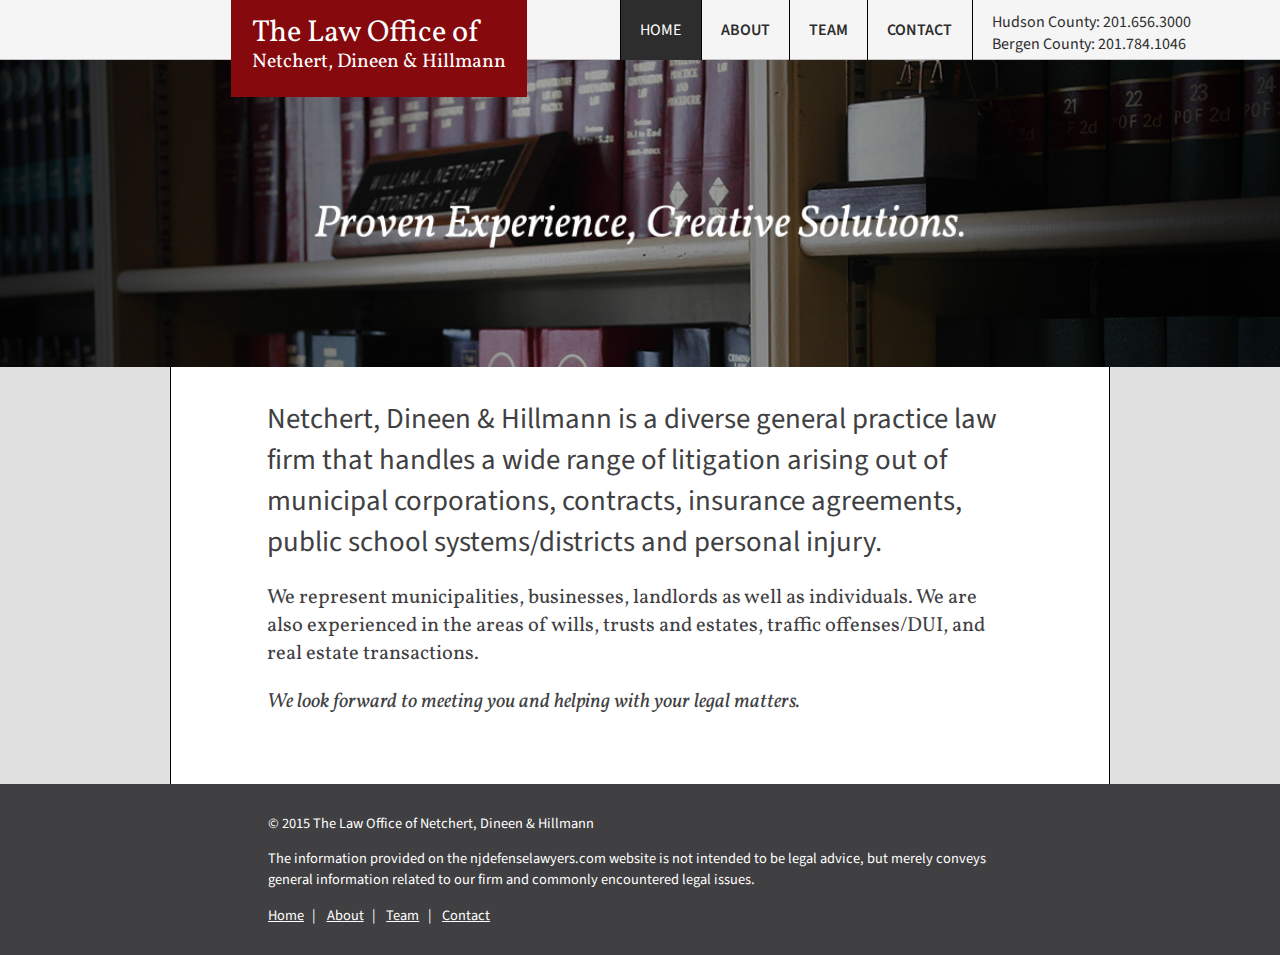
<file: index.html>
<!doctype html>
<html>
  <head>
    <title>The Law Office of Netchert, Dineen & Hillmann</title>
    <meta charset="utf8">
    <link href='http://fonts.googleapis.com/css?family=Source+Sans+Pro:400,600,700|Vollkorn:400italic,400,700' rel='stylesheet' type='text/css'>
    <link href="style.css" rel="stylesheet" type="text/css">
    <!--[if lt IE 9]>
      <script src="bower_components/html5shiv/html5shiv.js"></script>
    <![endif]-->
    <link rel="apple-touch-icon" sizes="57x57" href="/apple-touch-icon-57x57.png">
    <link rel="apple-touch-icon" sizes="114x114" href="/apple-touch-icon-114x114.png">
    <link rel="apple-touch-icon" sizes="72x72" href="/apple-touch-icon-72x72.png">
    <link rel="apple-touch-icon" sizes="144x144" href="/apple-touch-icon-144x144.png">
    <link rel="apple-touch-icon" sizes="60x60" href="/apple-touch-icon-60x60.png">
    <link rel="apple-touch-icon" sizes="120x120" href="/apple-touch-icon-120x120.png">
    <link rel="apple-touch-icon" sizes="76x76" href="/apple-touch-icon-76x76.png">
    <link rel="apple-touch-icon" sizes="152x152" href="/apple-touch-icon-152x152.png">
    <link rel="apple-touch-icon" sizes="180x180" href="/apple-touch-icon-180x180.png">
    <link rel="icon" type="image/png" href="/favicon-192x192.png" sizes="192x192">
    <link rel="icon" type="image/png" href="/favicon-160x160.png" sizes="160x160">
    <link rel="icon" type="image/png" href="/favicon-96x96.png" sizes="96x96">
    <link rel="icon" type="image/png" href="/favicon-16x16.png" sizes="16x16">
    <link rel="icon" type="image/png" href="/favicon-32x32.png" sizes="32x32">
    <meta name="msapplication-TileColor" content="#b91d47">
    <meta name="msapplication-TileImage" content="/mstile-144x144.png">
    <meta name="viewport" content="width=device-width, initial-scale=1">
  </head>
  <body>
    <header>
      <div class="container">
        <h1>
          The Law Office of <br>
          <span class="names">Netchert, Dineen &amp; Hillmann</span>
        </h1>

        <input type="checkbox" id="menu-toggle">
        <label class="hamburger" for="menu-toggle"></label>

        <nav>
          <ul>
            <a href="/" class="current"><li>Home</li></a>
            <a href="about.html"><li>About</li></a>
            <a href="team.html"><li>Team</li></a>
            <a href="contact.html"><li>Contact</li></a>
            <li class="telephone vcard">
              Hudson County: <span class="tel">201.656.3000</span> <br>
              Bergen County: <span class="tel">201.784.1046</span>
            </li>
          </ul>
        </nav>
      </div>
    </header>

    <div class="masthead">
      <img src="hero.jpg" alt="Proven Experience, Creative Solutions">
    </div>

    <div class="main home container">
      <p class="lead">
        Netchert, Dineen & Hillmann is a diverse general practice law
        firm that handles a wide range of litigation arising out of
        municipal corporations, contracts, insurance agreements, public
        school systems/districts and personal injury.
      </p>

      <p>
        We represent municipalities, businesses, landlords as well as
        individuals. We are also experienced in the areas of wills,
        trusts and estates, traffic offenses/DUI, and real estate
        transactions.
      </p>

      <p class="closer">
        We look forward to meeting you and helping with your legal
        matters.
      </p>
    </div>

    <footer>
      <div class="footer container">
        <div class="copyright">The Law Office of Netchert, Dineen & Hillmann</div>

        <div class="disclaimer">
          The information provided on the njdefenselawyers.com website is
          not intended to be legal advice, but merely conveys general
          information related to our firm and commonly encountered legal
          issues.
        </div>

        <nav>
          <ul>
            <li><a href="/">Home</a></li>
            <li><a href="about.html">About</a></li>
            <li><a href="team.html">Team</a></li>
            <li class="last"><a href="contact.html">Contact</a></li>
          </ul>
        </nav>

      </div>
    </footer>

    <script src="fastclick.js"></script>
    <script>
      if ('addEventListener' in document) {
        document.addEventListener('DOMContentLoaded', function() {
          FastClick.attach(document.body);
        }, false);
      }
    </script>

  </body>
</html>
</file>
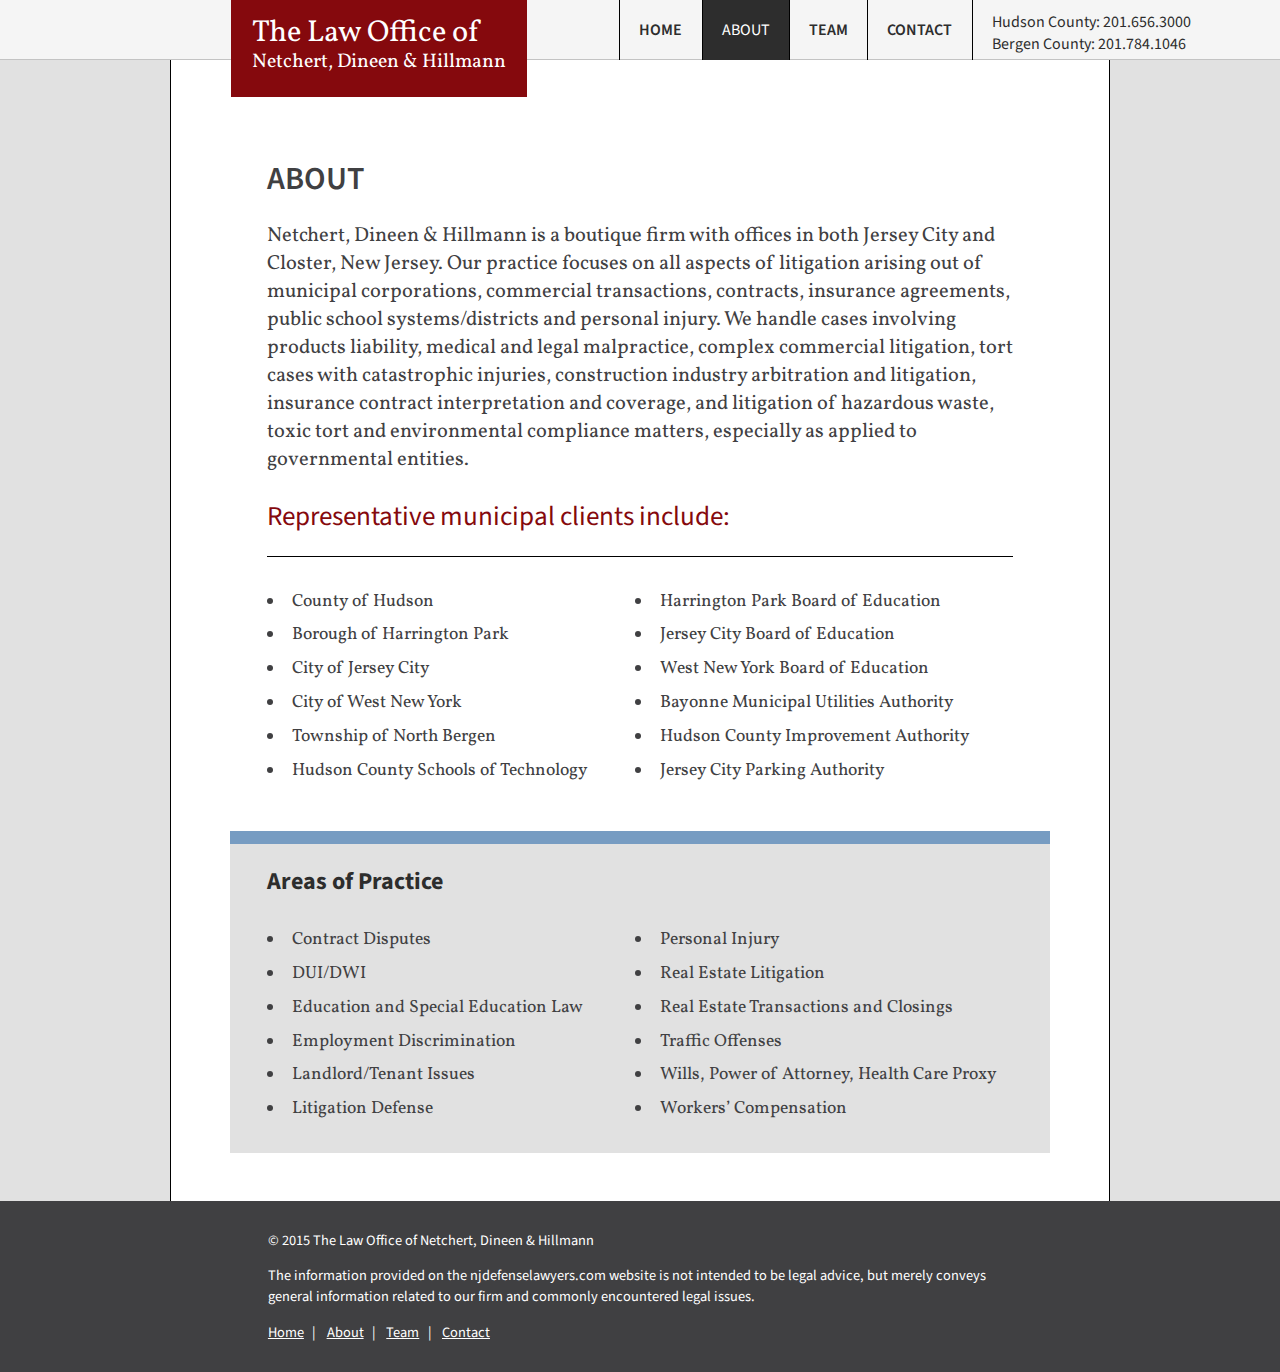
<file: about.html>
<!doctype html>
<html>
  <head>
    <title>The Law Office of Netchert, Dineen & Hillmann</title>
    <meta charset="utf8">
    <link href='http://fonts.googleapis.com/css?family=Source+Sans+Pro:400,600,700|Vollkorn:400italic,400,700' rel='stylesheet' type='text/css'>
    <link href="style.css" rel="stylesheet" type="text/css">
    <!--[if lt IE 9]>
      <script src="bower_components/html5shiv/html5shiv.js"></script>
    <![endif]-->
    <link rel="apple-touch-icon" sizes="57x57" href="/apple-touch-icon-57x57.png">
    <link rel="apple-touch-icon" sizes="114x114" href="/apple-touch-icon-114x114.png">
    <link rel="apple-touch-icon" sizes="72x72" href="/apple-touch-icon-72x72.png">
    <link rel="apple-touch-icon" sizes="144x144" href="/apple-touch-icon-144x144.png">
    <link rel="apple-touch-icon" sizes="60x60" href="/apple-touch-icon-60x60.png">
    <link rel="apple-touch-icon" sizes="120x120" href="/apple-touch-icon-120x120.png">
    <link rel="apple-touch-icon" sizes="76x76" href="/apple-touch-icon-76x76.png">
    <link rel="apple-touch-icon" sizes="152x152" href="/apple-touch-icon-152x152.png">
    <link rel="apple-touch-icon" sizes="180x180" href="/apple-touch-icon-180x180.png">
    <link rel="icon" type="image/png" href="/favicon-192x192.png" sizes="192x192">
    <link rel="icon" type="image/png" href="/favicon-160x160.png" sizes="160x160">
    <link rel="icon" type="image/png" href="/favicon-96x96.png" sizes="96x96">
    <link rel="icon" type="image/png" href="/favicon-16x16.png" sizes="16x16">
    <link rel="icon" type="image/png" href="/favicon-32x32.png" sizes="32x32">
    <meta name="msapplication-TileColor" content="#b91d47">
    <meta name="msapplication-TileImage" content="/mstile-144x144.png">
    <meta name="viewport" content="width=device-width, initial-scale=1">
  </head>
  <body>
    <header>
      <div class="container">
        <h1>
          The Law Office of <br>
          <span class="names">Netchert, Dineen & Hillmann</span>
        </h1>

        <input type="checkbox" id="menu-toggle">
        <label class="hamburger" for="menu-toggle"></label>

        <nav>
          <ul>
            <a href="/"><li>Home</li></a>
            <a href="about.html" class="current"><li>About</li></a>
            <a href="team.html"><li>Team</li></a>
            <a href="contact.html"><li>Contact</li></a>
            <li class="telephone vcard">
              Hudson County: <span class="tel">201.656.3000</span> <br>
              Bergen County: <span class="tel">201.784.1046</span>
            </li>
          </ul>
        </nav>
      </div>
    </header>

    <div class="main about container">
      <h1>About</h1>
      <p>
        Netchert, Dineen & Hillmann is a boutique firm with offices in
        both Jersey City and Closter, New Jersey. Our practice focuses
        on all aspects of litigation arising out of municipal
        corporations, commercial transactions, contracts, insurance
        agreements, public school systems/districts and personal
        injury. We handle cases involving products liability, medical
        and legal malpractice, complex commercial litigation, tort cases
        with catastrophic injuries, construction industry arbitration
        and litigation, insurance contract interpretation and coverage,
        and litigation of hazardous waste, toxic tort and environmental
        compliance matters, especially as applied to governmental
        entities.
      </p>

      <section class="clients">
        <h2>Representative municipal clients include:</h2>

        <ul class="client-list">
          <li>County of Hudson</li>
          <li>Borough of Harrington Park</li>
          <li>City of Jersey City</li>
          <li>City of West New York</li>
          <li>Township of North Bergen</li>
          <li>Hudson County Schools of Technology</li>
        </ul>

        <ul class="client-list">
          <li>Harrington Park Board of Education</li>
          <li>Jersey City Board of Education</li>
          <li>West New York Board of Education</li>
          <li>Bayonne Municipal Utilities Authority</li>
          <li>Hudson County Improvement Authority</li>
          <li>Jersey City Parking Authority</li>
        </ul>
      </section>

      <section class="areas-of-practice">
        <h2>Areas of Practice</h2>

        <ul class="areas">
          <li>Contract Disputes</li>
          <li>DUI/DWI</li>
          <li>Education and Special  Education Law</li>
          <li>Employment Discrimination</li>
          <li>Landlord/Tenant Issues </li>
          <li>Litigation Defense</li>
        </ul>

        <ul class="areas">
          <li>Personal Injury</li>
          <li>Real Estate Litigation</li>
          <li>Real Estate Transactions and Closings</li>
          <li>Traffic Offenses</li>
          <li>Wills, Power of Attorney, Health Care Proxy</li>
          <li>Workers’ Compensation</li>
        </ul>
      </section>

    </div>

    <footer>
      <div class="footer container">
        <div class="copyright">The Law Office of Netchert, Dineen & Hillmann</div>

        <div class="disclaimer">
          The information provided on the njdefenselawyers.com website is
          not intended to be legal advice, but merely conveys general
          information related to our firm and commonly encountered legal
          issues.
        </div>

        <nav>
          <ul>
            <li><a href="/">Home</a></li>
            <li><a href="about.html">About</a></li>
            <li><a href="team.html">Team</a></li>
            <li class="last"><a href="contact.html">Contact</a></li>
          </ul>
        </nav>

      </div>
    </footer>

    <script src="fastclick.js"></script>
    <script>
      if ('addEventListener' in document) {
        document.addEventListener('DOMContentLoaded', function() {
          FastClick.attach(document.body);
        }, false);
      }
    </script>

  </body>
</html>
</file>
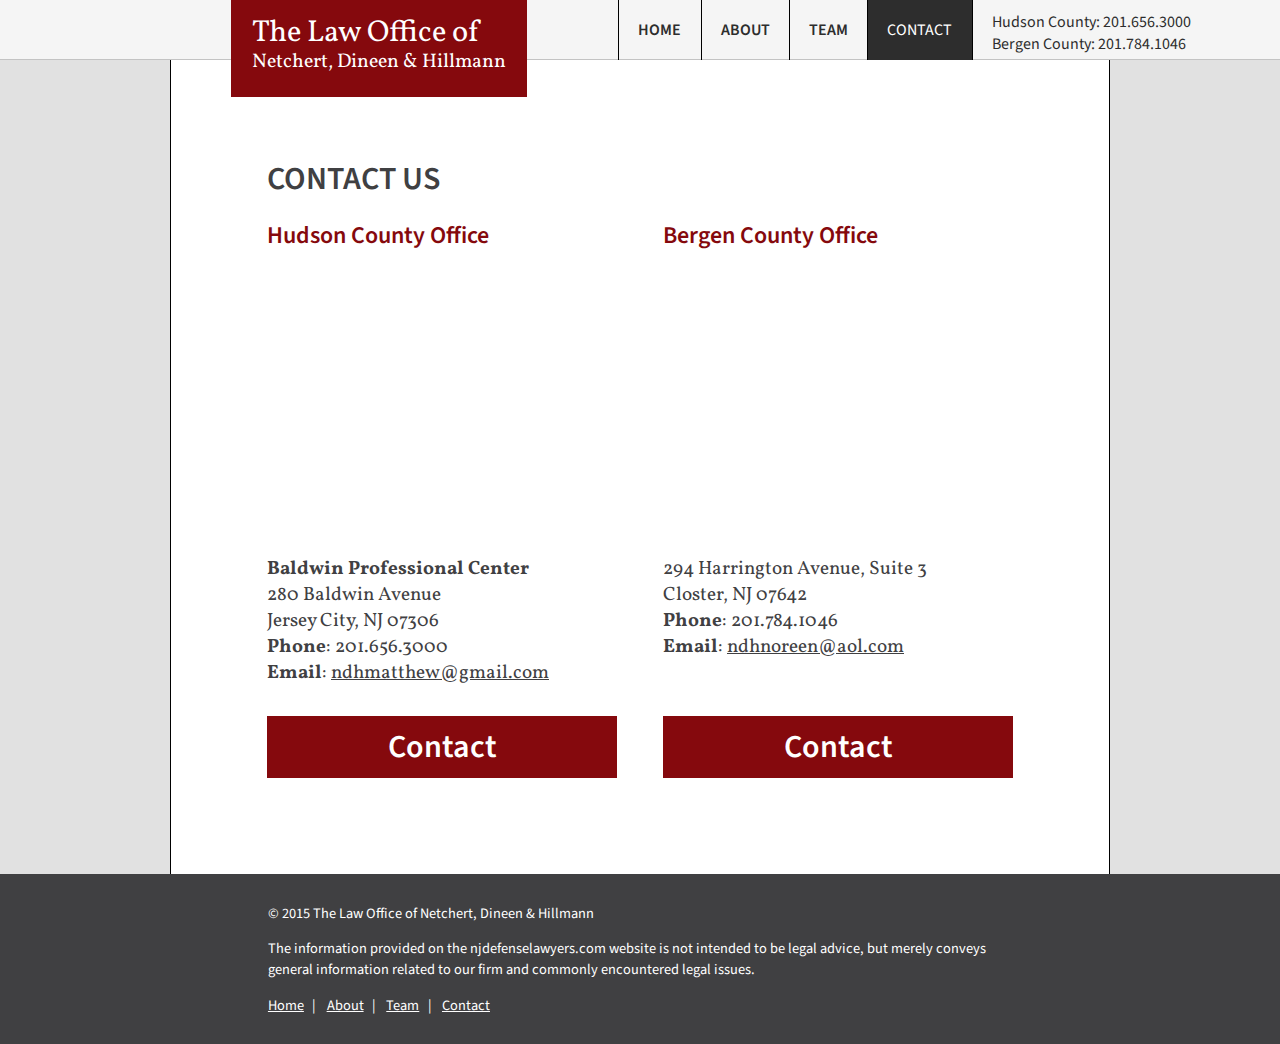
<file: contact.html>
<!doctype html>
<html>
  <head>
    <title>The Law Office of Netchert, Dineen & Hillmann</title>
    <meta charset="utf8">
    <link href='http://fonts.googleapis.com/css?family=Source+Sans+Pro:400,600,700|Vollkorn:400italic,400,700' rel='stylesheet' type='text/css'>
    <link href="style.css" rel="stylesheet" type="text/css">
    <!--[if lt IE 9]>
      <script src="html5shiv.min.js"></script>
    <![endif]-->
    <link rel="apple-touch-icon" sizes="57x57" href="/apple-touch-icon-57x57.png">
    <link rel="apple-touch-icon" sizes="114x114" href="/apple-touch-icon-114x114.png">
    <link rel="apple-touch-icon" sizes="72x72" href="/apple-touch-icon-72x72.png">
    <link rel="apple-touch-icon" sizes="144x144" href="/apple-touch-icon-144x144.png">
    <link rel="apple-touch-icon" sizes="60x60" href="/apple-touch-icon-60x60.png">
    <link rel="apple-touch-icon" sizes="120x120" href="/apple-touch-icon-120x120.png">
    <link rel="apple-touch-icon" sizes="76x76" href="/apple-touch-icon-76x76.png">
    <link rel="apple-touch-icon" sizes="152x152" href="/apple-touch-icon-152x152.png">
    <link rel="apple-touch-icon" sizes="180x180" href="/apple-touch-icon-180x180.png">
    <link rel="icon" type="image/png" href="/favicon-192x192.png" sizes="192x192">
    <link rel="icon" type="image/png" href="/favicon-160x160.png" sizes="160x160">
    <link rel="icon" type="image/png" href="/favicon-96x96.png" sizes="96x96">
    <link rel="icon" type="image/png" href="/favicon-16x16.png" sizes="16x16">
    <link rel="icon" type="image/png" href="/favicon-32x32.png" sizes="32x32">
    <meta name="msapplication-TileColor" content="#b91d47">
    <meta name="msapplication-TileImage" content="/mstile-144x144.png">
    <meta name="viewport" content="width=device-width, initial-scale=1">
  </head>
  <body>
    <header>
      <div class="container">
        <h1>
          The Law Office of <br>
          <span class="names">Netchert, Dineen &amp; Hillmann</span>
        </h1>

        <input type="checkbox" id="menu-toggle">
        <label class="hamburger" for="menu-toggle"></label>

        <nav>
          <ul>
            <a href="/"><li>Home</li></a>
            <a href="about.html"><li>About</li></a>
            <a href="team.html"><li>Team</li></a>
            <a href="contact.html" class="current"><li>Contact</li></a>
            <li class="telephone vcard">
              Hudson County: <span class="tel">201.656.3000</span> <br>
              Bergen County: <span class="tel">201.784.1046</span>
            </li>
          </ul>
        </nav>
      </div>
    </header>

    <div class="main contact container">
      <h1>Contact Us</h1>

      <div class="office hudson-county vcard">
        <h2>Hudson County Office</h2>

        <iframe src="https://www.google.com/maps/embed?pb=!1m14!1m8!1m3!1d3023.4078648167556!2d-74.05689699999999!3d40.731049999999996!3m2!1i1024!2i768!4f13.1!3m3!1m2!1s0x89c25736823e2d67%3A0xa8887f7f94b1189!2s280+Baldwin+Ave%2C+Jersey+City%2C+NJ+07306!5e0!3m2!1sen!2sus!4v1417306754869" width="350" height="262" frameborder="0" style="border:0"></iframe>

        <address>
          <strong>Baldwin Professional Center</strong>
          <br>

          <span class="street-address">280 Baldwin Avenue</span>
          <br>

          <span class="locality">Jersey City</span>,
          <span class="region">NJ</span>
          <span class="postal-code">07306</span>
          <br>

          <strong>Phone</strong>: <span class="tel">201.656.3000</span>
          <br>

          <strong>Email</strong>: <a href="mailto:ndhmatthew@gmail.com">ndhmatthew@gmail.com</a>
        </address>

        <a class="button" href="mailto:ndhmatthew@gmail.com">Contact</a>
      </div>

      <div class="office bergen-county vcard">
        <h2>Bergen County Office</h2>

        <iframe src="https://www.google.com/maps/embed?pb=!1m14!1m8!1m3!1d3012.3348511693575!2d-73.964142!3d40.974148!3m2!1i1024!2i768!4f13.1!3m3!1m2!1s0x89c2ee415f1cf4bb%3A0x379b14850db3f8fb!2s294+Harrington+Ave%2C+Closter%2C+NJ+07624!5e0!3m2!1sen!2sus!4v1417306855315" width="350" height="262" frameborder="0" style="border:0"></iframe>

        <address>
          <span class="street-address">294 Harrington Avenue, Suite 3</span>
          <br>

          <span class="locality">Closter</span>,
          <span class="region">NJ</span>
          <span class="postal-code">07642</span>
          <br>

          <strong>Phone</strong>: <span class="tel">201.784.1046</span>
          <br>

          <strong>Email</strong>: <a href="mailto:ndhnoreen@aol.com">ndhnoreen@aol.com</a>
        </address>

        <a class="button" href="mailto:ndhnoreen@aol.com">Contact</a>
      </div>

      <hr class="clearfix">
    </div>

    <footer>
      <div class="footer container">
        <div class="copyright">The Law Office of Netchert, Dineen & Hillmann</div>

        <div class="disclaimer">
          The information provided on the njdefenselawyers.com website is
          not intended to be legal advice, but merely conveys general
          information related to our firm and commonly encountered legal
          issues.
        </div>

        <nav>
          <ul>
            <li><a href="/">Home</a></li>
            <li><a href="about.html">About</a></li>
            <li><a href="team.html">Team</a></li>
            <li class="last"><a href="contact.html">Contact</a></li>
          </ul>
        </nav>

      </div>
    </footer>

    <script src="fastclick.js"></script>
    <script>
      if ('addEventListener' in document) {
        console.log('lol');
        document.addEventListener('DOMContentLoaded', function() {
          FastClick.attach(document.body);
        }, false);
      }
    </script>
  </body>
</html>
</file>
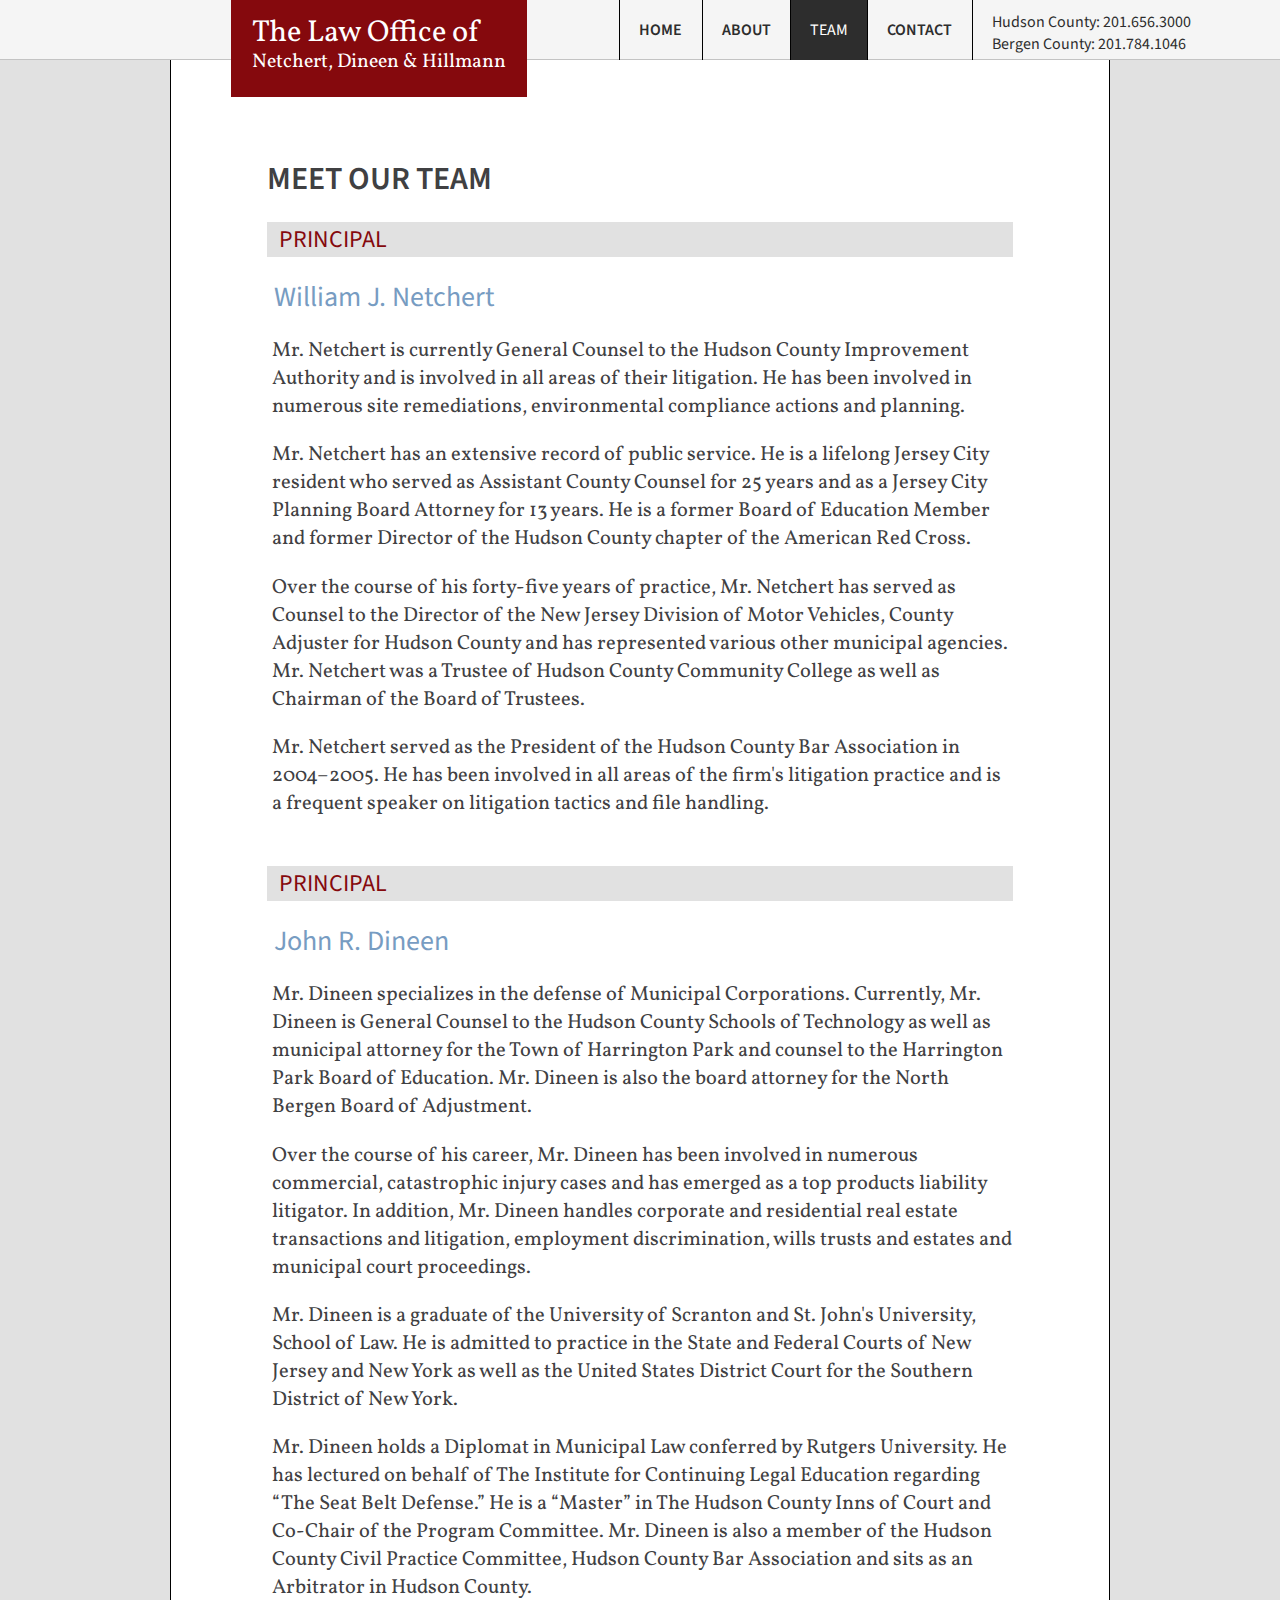
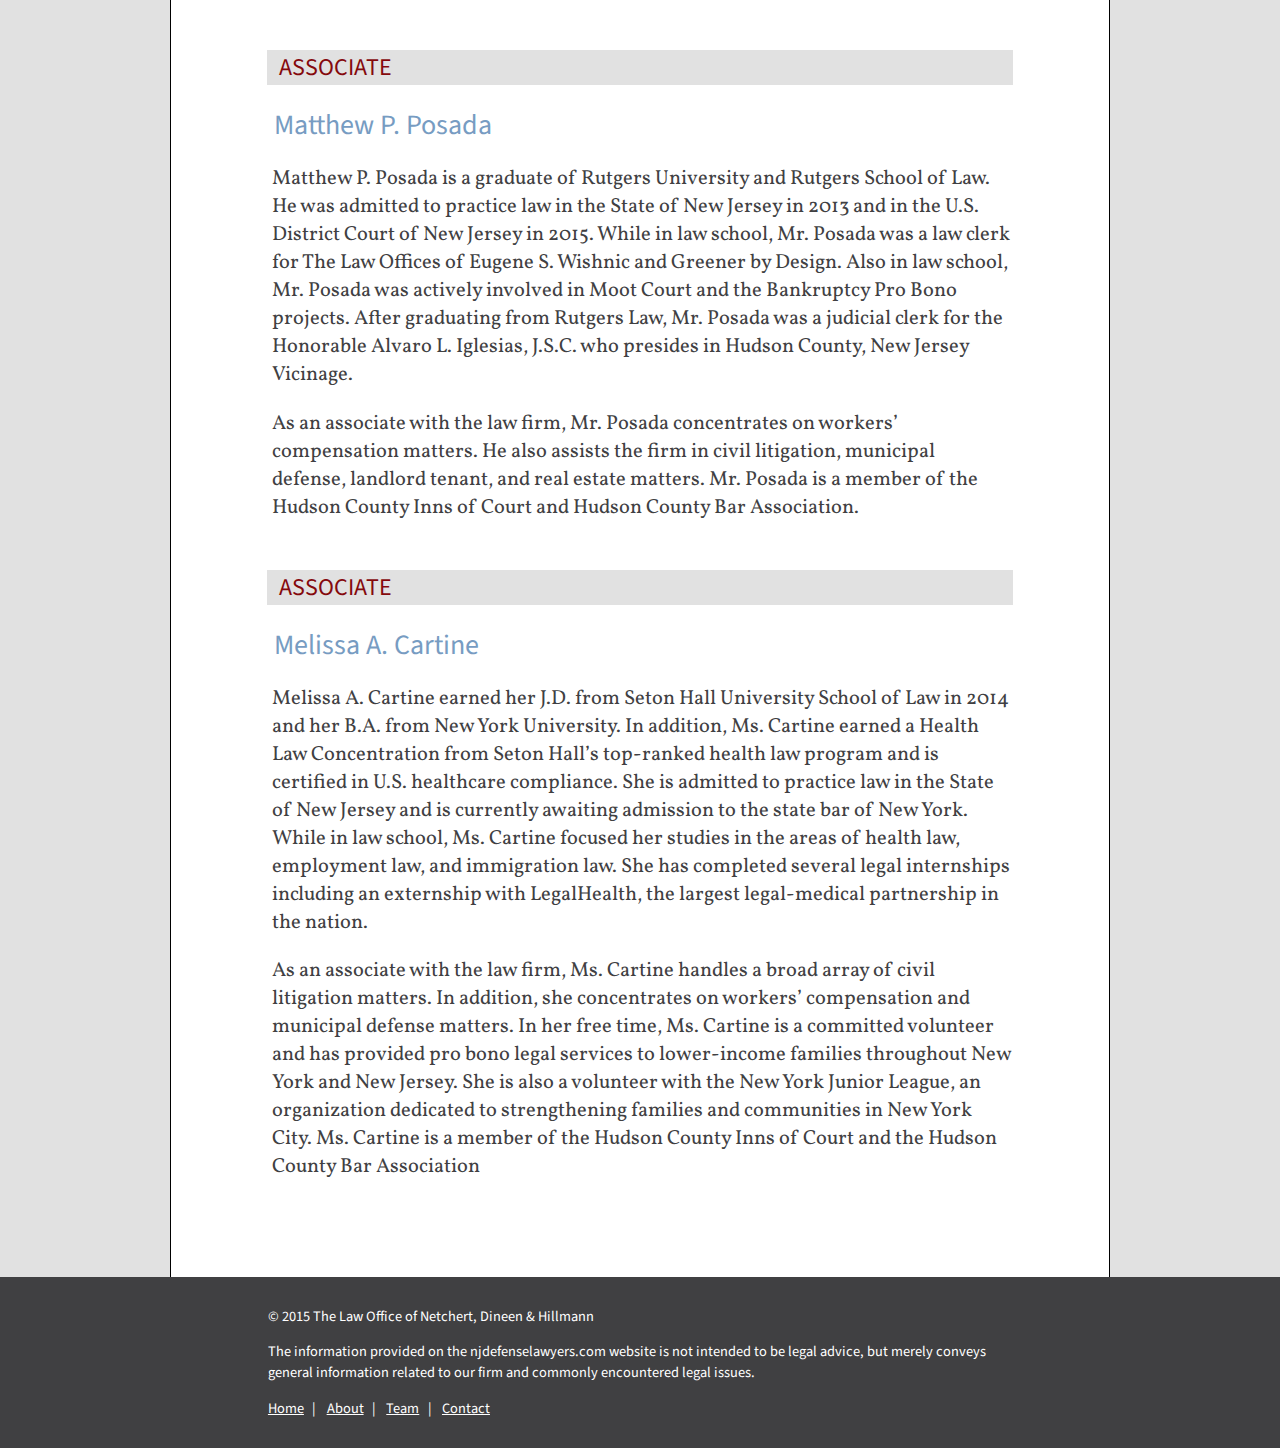
<file: team.html>
<!doctype html>
<html>
  <head>
    <title>The Law Office of Netchert, Dineen & Hillmann</title>
    <meta charset="utf8">
    <link href='http://fonts.googleapis.com/css?family=Source+Sans+Pro:400,600,700|Vollkorn:400italic,400,700' rel='stylesheet' type='text/css'>
    <link href="style.css" rel="stylesheet" type="text/css">
    <!--[if lt IE 9]>
      <script src="bower_components/html5shiv/html5shiv.js"></script>
    <![endif]-->
    <link rel="apple-touch-icon" sizes="57x57" href="/apple-touch-icon-57x57.png">
    <link rel="apple-touch-icon" sizes="114x114" href="/apple-touch-icon-114x114.png">
    <link rel="apple-touch-icon" sizes="72x72" href="/apple-touch-icon-72x72.png">
    <link rel="apple-touch-icon" sizes="144x144" href="/apple-touch-icon-144x144.png">
    <link rel="apple-touch-icon" sizes="60x60" href="/apple-touch-icon-60x60.png">
    <link rel="apple-touch-icon" sizes="120x120" href="/apple-touch-icon-120x120.png">
    <link rel="apple-touch-icon" sizes="76x76" href="/apple-touch-icon-76x76.png">
    <link rel="apple-touch-icon" sizes="152x152" href="/apple-touch-icon-152x152.png">
    <link rel="apple-touch-icon" sizes="180x180" href="/apple-touch-icon-180x180.png">
    <link rel="icon" type="image/png" href="/favicon-192x192.png" sizes="192x192">
    <link rel="icon" type="image/png" href="/favicon-160x160.png" sizes="160x160">
    <link rel="icon" type="image/png" href="/favicon-96x96.png" sizes="96x96">
    <link rel="icon" type="image/png" href="/favicon-16x16.png" sizes="16x16">
    <link rel="icon" type="image/png" href="/favicon-32x32.png" sizes="32x32">
    <meta name="msapplication-TileColor" content="#b91d47">
    <meta name="msapplication-TileImage" content="/mstile-144x144.png">
    <meta name="viewport" content="width=device-width, initial-scale=1, user-scalable=no">
  </head>
  <body>
    <header>
      <div class="container">
        <h1>
          The Law Office of <br>
          <span class="names">Netchert, Dineen &amp; Hillmann</span>
        </h1>

        <input type="checkbox" id="menu-toggle">
        <label class="hamburger" for="menu-toggle"></label>

        <nav>
          <ul>
            <a href="/"><li>Home</li></a>
            <a href="about.html"><li>About</li></a>
            <a href="team.html" class="current"><li>Team</li></a>
            <a href="contact.html"><li>Contact</li></a>
            <li class="telephone vcard">
              Hudson County: <span class="tel">201.656.3000</span> <br>
              Bergen County: <span class="tel">201.784.1046</span>
            </li>
          </ul>
        </nav>
      </div>
    </header>

    <div class="main team container">
      <h1>Meet Our Team</h1>

      <section class="member">
        <h2>Principal</h2>
        <input type="checkbox" id="netchert-dropdown">

        <label for="netchert-dropdown">
          <h3 class="name">William J. Netchert</h3>
          <span class="chevron"></span>
        </label>

        <div class="bio">
          <p>
            Mr. Netchert is currently General Counsel to the Hudson County
            Improvement Authority and is involved in all areas of their
            litigation. He has been involved in numerous site
            remediations, environmental compliance actions and planning.
          </p>

          <p>
            Mr. Netchert has an extensive record of public service. He is
            a lifelong Jersey City resident who served as Assistant County
            Counsel for 25 years and as a Jersey City Planning Board
            Attorney for 13 years. He is a former Board of Education
            Member and former Director of the Hudson County chapter of the
            American Red Cross.
          </p>

          <p>
            Over the course of his forty-five years of practice,
            Mr. Netchert has served as Counsel to the Director of the New
            Jersey Division of Motor Vehicles, County Adjuster for Hudson
            County and has represented various other municipal agencies.
            Mr. Netchert was a Trustee of Hudson County Community College
            as well as Chairman of the Board of Trustees.
          </p>

          <p>
            Mr. Netchert served as the President of the Hudson County Bar
            Association in 2004–2005. He has been involved in all areas of
            the firm's litigation practice and is a frequent speaker on
            litigation tactics and file handling.
          </p>
        </div>
      </section>

      <section class="member">
        <h2>Principal</h2>

        <input type="checkbox" id="dineen-dropdown">
        <label for="dineen-dropdown">
          <h3 class="name">John R. Dineen</h3>
          <span class="chevron"></span>
        </label>

        <div class="bio">
          <p>
            Mr. Dineen specializes in the defense of Municipal
            Corporations. Currently, Mr. Dineen is General Counsel to the
            Hudson County Schools of Technology as well as municipal
            attorney for the Town of Harrington Park and counsel to the
            Harrington Park Board of Education. Mr. Dineen is also the
            board attorney for the North Bergen Board of Adjustment.
          </p>

          <p>
            Over the course of his career, Mr. Dineen has been involved in
            numerous commercial, catastrophic injury cases and has emerged
            as a top products liability litigator. In addition, Mr. Dineen
            handles corporate and residential real estate transactions and
            litigation, employment discrimination, wills trusts and
            estates and municipal court proceedings.
          </p>

          <p>
            Mr. Dineen is a graduate of the University of Scranton and
            St. John's University, School of Law. He is admitted to
            practice in the State and Federal Courts of New Jersey and New
            York as well as the United States District Court for the
            Southern District of New York.
          </p>

          <p>
            Mr. Dineen holds a Diplomat in Municipal Law conferred by
            Rutgers University. He has lectured on behalf of The Institute
            for Continuing Legal Education regarding “The Seat Belt
            Defense.” He is a “Master” in The Hudson County Inns of Court
            and Co-Chair of the Program Committee. Mr. Dineen is also a
            member of the Hudson County Civil Practice Committee, Hudson
            County Bar Association and sits as an Arbitrator in Hudson
            County.
          </p>
        </div>
      </section>

      <section class="member">
        <h2>Associate</h2>

        <input type="checkbox" id="posada-dropdown">
        <label for="posada-dropdown">
          <h3 class="name">Matthew P. Posada</h3>
          <span class="chevron"></span>
        </label>

        <div class="bio">
          <p>
            Matthew P. Posada is a graduate of Rutgers University and
            Rutgers School of Law. He was admitted to practice law in the
            State of New Jersey in 2013 and in the U.S. District Court of
            New Jersey in 2015. While in law school, Mr. Posada was a law
            clerk for The Law Offices of Eugene S. Wishnic and Greener by
            Design. Also in law school, Mr. Posada was actively involved
            in Moot Court and the Bankruptcy Pro Bono projects. After
            graduating from Rutgers Law, Mr. Posada was a judicial clerk
            for the Honorable Alvaro L. Iglesias, J.S.C. who presides in
            Hudson County, New Jersey Vicinage.
          </p>

          <p>
            As an associate with the law firm, Mr. Posada concentrates on
            workers’ compensation matters. He also assists the firm in
            civil litigation, municipal defense, landlord tenant, and real
            estate matters. Mr. Posada is a member of the Hudson County
            Inns of Court and Hudson County Bar Association.
          </p>
        </div>
      </section>

      <section class="member">
        <h2>Associate</h2>

        <input type="checkbox" id="cartine-dropdown">
        <label for="cartine-dropdown">
          <h3 class="name">Melissa A. Cartine</h3>
          <span class="chevron"></span>
        </label>

        <div class="bio">
          <p>
            Melissa A. Cartine earned her J.D. from Seton Hall
            University School of Law in 2014 and her B.A. from New York
            University.  In addition, Ms. Cartine earned a Health Law
            Concentration from Seton Hall’s top-ranked health law
            program and is certified in U.S. healthcare compliance.  She
            is admitted to practice law in the State of New Jersey and
            is currently awaiting admission to the state bar of New
            York.  While in law school, Ms. Cartine focused her studies
            in the areas of health law, employment law, and immigration
            law.  She has completed several legal internships including
            an externship with LegalHealth, the largest legal-medical
            partnership in the nation.
          </p>

          <p>
            As an associate with the law firm, Ms. Cartine handles a
            broad array of civil litigation matters.  In addition, she
            concentrates on workers’ compensation and municipal defense
            matters.  In her free time, Ms. Cartine is a committed
            volunteer and has provided pro bono legal services to
            lower-income families throughout New York and New Jersey.
            She is also a volunteer with the New York Junior League, an
            organization dedicated to strengthening families and
            communities in New York City.  Ms. Cartine is a member of
            the Hudson County Inns of Court and the Hudson County Bar
            Association
          </p>
        </div>
      </section>
    </div>

    <footer>
      <div class="footer container">
        <div class="copyright">The Law Office of Netchert, Dineen & Hillmann</div>

        <div class="disclaimer">
          The information provided on the njdefenselawyers.com website is
          not intended to be legal advice, but merely conveys general
          information related to our firm and commonly encountered legal
          issues.
        </div>

        <nav>
          <ul>
            <li><a href="/">Home</a></li>
            <li><a href="about.html">About</a></li>
            <li><a href="team.html">Team</a></li>
            <li class="last"><a href="contact.html">Contact</a></li>
          </ul>
        </nav>

      </div>
    </footer>
  </body>
</html>
</file>
<file: style.css>
*, *:before, *:after {
  -moz-box-sizing: border-box; -webkit-box-sizing: border-box; box-sizing: border-box;
}
html, body {
  font-family: 'Vollkorn', serif;
  color: #404042;
  margin: 0;
  padding: 0;
  background: #e1e1e1;
  height: 100%;
}

h1, h2, h3, h4, h5, h6 {
  font-family: 'Source Sans Pro', sans-serif;
}


footer .copyright:before {
  content: "© 2015 ";
}

@media only screen
and (min-device-width : 569px) {
  input { display: none; }

  .chevron {display: none}

  header label { display: none; }

  header {
    margin: 0;
    height: 60px;
    border-bottom: 1px solid #c3c3c3;
    background: #f5f5f5;
    color: #2d2d2d;
  }

  .container {
    width: 940px;
    margin: auto;
    position: relative;
  }

  header h1 {
    font-family: 'Vollkorn', serif;
    font-weight: normal;
    color: #fff;
    position: absolute;
    z-index: 2;
    margin: 0 0 0 2em;
    padding: 0.7em;
    display: inline-block;
    background: #85090d;
    font-size: 190%;
    line-height: 0.85em;
  }

  h1 .names {
    font-size: 65%;
  }

  header nav {
    font-family: 'Source Sans Pro', sans-serif;
    position: relative;
    left: 100px;
    float: right;
  }

  header nav ul {
    margin: 0;
    padding: 0;
    list-style: none;
  }

  header nav a {
    color: #2d2d2d;
    font-weight: 600;
    text-transform: uppercase;
  }

  header nav a.current, nav a.current li {
    color: white;
    font-weight: 400;
    background: #2d2d2d !important;
  }

  header nav a:hover li {
    background: white;
  }

  header nav ul li {
    vertical-align: top;
    position: relative;
    float: left;
    line-height: 60px;
    height: 60px;
    margin: 0;
    padding: 0 1.2em;
    border-left: 1px solid black;
  }

  header nav li.telephone {
    padding-top: 0.70em;
    line-height: inherit;
  }

  .main {
    color: #404042;
    clear: both;
    background-color: #fff;
    border-left: 1px solid black;
    border-right: 1px solid black;
    padding: 2em 6em 3em;
    min-height: 45%;
  }

  .masthead {
    margin: 0;
  }

  .masthead img {
    display: block;
    position: relative;
    z-index: 1;
    width: 100%;
  }

  p {
    color: #404042;
    font-size: 127%;
  }

  p.lead {
    font-size: 180%;
    font-family: 'Source Sans Pro', sans-serif;
    margin: 0;
  }

  p.closer {
    font-style: italic;
  }

  footer {
    clear: both;
    font-family: 'Source Sans Pro', sans-serif;
    background: #404042;
    color: #fff;
    font-size: 90%;
  }

  footer div {
    margin-bottom: 1em;
  }

  .footer {
    padding: 2em 6.8em;
  }

  footer nav ul {
    margin: 0;
    padding: 0;
    list-style: none;
  }

  footer nav ul li {
    display: inline-block;
  }

  footer nav ul li a {
    color: white;
  }

  footer nav ul li a:hover {
    color: #e1e1e1;
  }

  footer nav ul li:after {
    content: '|';
    padding: 0 0.58em;
  }
  footer nav ul li.last:after {
    content: '';
  }

  .main h1 {
    margin: 2em 0 0.5em 0;
    font-family: 'Source Sans Pro', sans-serif;
    font-weight: 600;
    color: #404042;
    text-transform: uppercase;
  }


  .contact .office {
    width: 350px;
    height: 560px;
    position: relative;
  }

  .contact iframe {
    margin-bottom: 1em;
  }

  .bergen-county {
    float: right;
  }

  .hudson-county {
    float: left;
  }

  .contact a.button {
    position: absolute;
    bottom: 0;
  }

}

.contact h2 {
  margin: 0 0 0.75em;
  color: #85090d;
  font-weight: 600;
}

hr.clearfix {
  border: 0;
  clear: both;
  color: #fff;
  margin-bottom: 3em;
}

address {
  font-style: normal;
  font-size: 120%;
}

.contact a {
  color: #404042;
}

.contact a.button {
  display: block;
  text-decoration: none;
  border: 0;
  text-align: center;
  width: 100%;
  color: #fff;
  background: #85090d;
  font-size: 200%;
  font-weight: 600;
  font-family: 'Source Sans Pro', sans-serif;
  padding: 0.25em;
}

.contact a.button:hover {
  background: #2d2d2d;
}

.team h2 {
  background: #e1e1e1;
  color: #85090d;
  text-transform: uppercase;
  font-weight: normal;
  padding: 0 0.5em;
}

.team .name {
  color: #779cc2;
  font-size: 175%;
  font-weight: normal;
  margin: 0 0 0 0.25em;
}

.team p {
  margin-left: 0.25em;
}

.team .bio {
  margin-bottom: 3em;
}

.about .clients h2 {
  border-bottom: 1px solid black;
  color: #85090d;
  font-size: 170%;
  font-weight: normal;
  padding-bottom: 0.75em;
}

.about .client-list, .about .areas {
  font-size: 110%;
  min-width: 365px;
  margin: 0;
  padding: 0;
  display: inline-block;
  list-style: inside;
}

.about li {
  padding: 0.5em 0 0 0;
}

.areas-of-practice {
  position: relative;
  margin-top: 3em;
  background: #e1e1e1;
  border-top: 13px solid #779cc2;
  width: 110%;
  left: -5%;
  padding: 0 0 2em 5%;
}

.areas-of-practice h2 {
  color: #2d2d2d;
}

@media only screen
and (min-device-width : 320px)
and (max-device-width : 568px) {
  .masthead { display: none }

  header {
    position: relative;
    background: #85090d;
    color: white;
  }

  #menu-toggle { display: none; }

  #menu-toggle:checked ~ nav {
    display: block;
  }

  #menu-toggle:checked ~ label:before {
    position: relative;
    left: -0.12em;
    content: "\0d7";
  }

  #menu-toggle:not(:checked) ~ label:before {
    content:'\2630';
  }

  header .hamburger {
    position: absolute;
    right: 0.3em;
    font-size: 3em;
    text-align: right;
  }

  header nav {
    width: 100%;
    background: #85090d;
    position: absolute;
    z-index: 2;
    display: none
  }

  header nav ul {
    list-style: none;
    margin: 0;
    padding: 0 0 1em;
  }

  header nav a {
    font-family: 'Source Sans Pro', sans-serif;
    display: block;
    color: white;
    text-decoration: none;
    font-size: 2em;
  }


  header nav ul li {
    text-align: center;
    padding: 0.33em 0;
  }

  header nav .telephone { display: none; }

  header h1 {
    display: inline-block;
    margin: 0;
    font-weight: normal;
    font-size: 1.3em;
    line-height: 1em;
    padding: 0.6em 1em;
  }

  header .names {
    font-size: 0.7em;
  }

  .main, footer{
    padding: 1em 1.5em;
  }

  .main {
    overflow: hidden;
    background: white;
  }

  footer {
    font-family: 'Source Sans Pro', sans-serif;
    background: #404042;
    color: #fff;
    font-size: 0.75em;
  }

  footer div {
    margin-bottom: 0.5em;
  }

  footer nav { display: none; }

  .home p {
    color: #404042;
    font-size: 127%;
  }

  .home p.lead {
    font-size: 180%;
    font-family: 'Source Sans Pro', sans-serif;
    margin: 0;
  }

  .home p.closer {
    font-style: italic;
  }

  .about .client-list, .about .areas {
    list-style: outside;
    margin-left: 1em;
    min-width: inherit;
  }

  .about .areas-of-practice {
    width: 130%;
    padding: 1em 3em;
    left: -3em;
  }

  .contact iframe {
    width: 100%;
  }

  .contact a.button {
    margin: 0.75em 0;
  }

  .contact .office {
    margin-bottom: 3.3em;
    padding-bottom: 1.75em;
    border-bottom: 1px solid black;
  }

  .contact .office:last-of-type {
    border-bottom: none;
    margin-bottom: 1em;
    padding-bottom: 0;
  }

  .team h3.name {
    display: inline-block;
    font-size: 1.5em;
  }

  .team input { display: none; }
  .team .bio { display: none; }

  .chevron{
    position:relative;
    display:inline-block;
    height:20px;/*height should be double border*/
  }

  .chevron:before,
  .chevron:after{
    position:absolute;
    display:inline-block;
    content:"";
    border:10px solid transparent;/*adjust size*/
  }
  .team input:not(:checked) ~ label .chevron {
    top: 8px;
    left: 10px;
  }
  .team input:not(:checked) ~ label .chevron:before {
    top:0;
    border-top-color:#85090d;/*Chevron Color*/
  }
  .team input:not(:checked) ~ label .chevron:after {
    top:-5px;/*adjust thickness*/
    border-top-color:#fff;/*Match background colour*/
  }

  .team input:checked ~ label .chevron {
    top: -3px;
    left: 10px;
  }
  .team input:checked ~ label .chevron:before {
    bottom:0;
    border-bottom-color:#85090d;/*Chevron Color*/
  }
  .team input:checked ~ label .chevron:after {
    bottom:-5px;/*adjust thickness*/
    border-bottom-color:#fff;/*Match background colour*/
  }
  .team input:checked ~ .bio { display: block }
}
</file>
